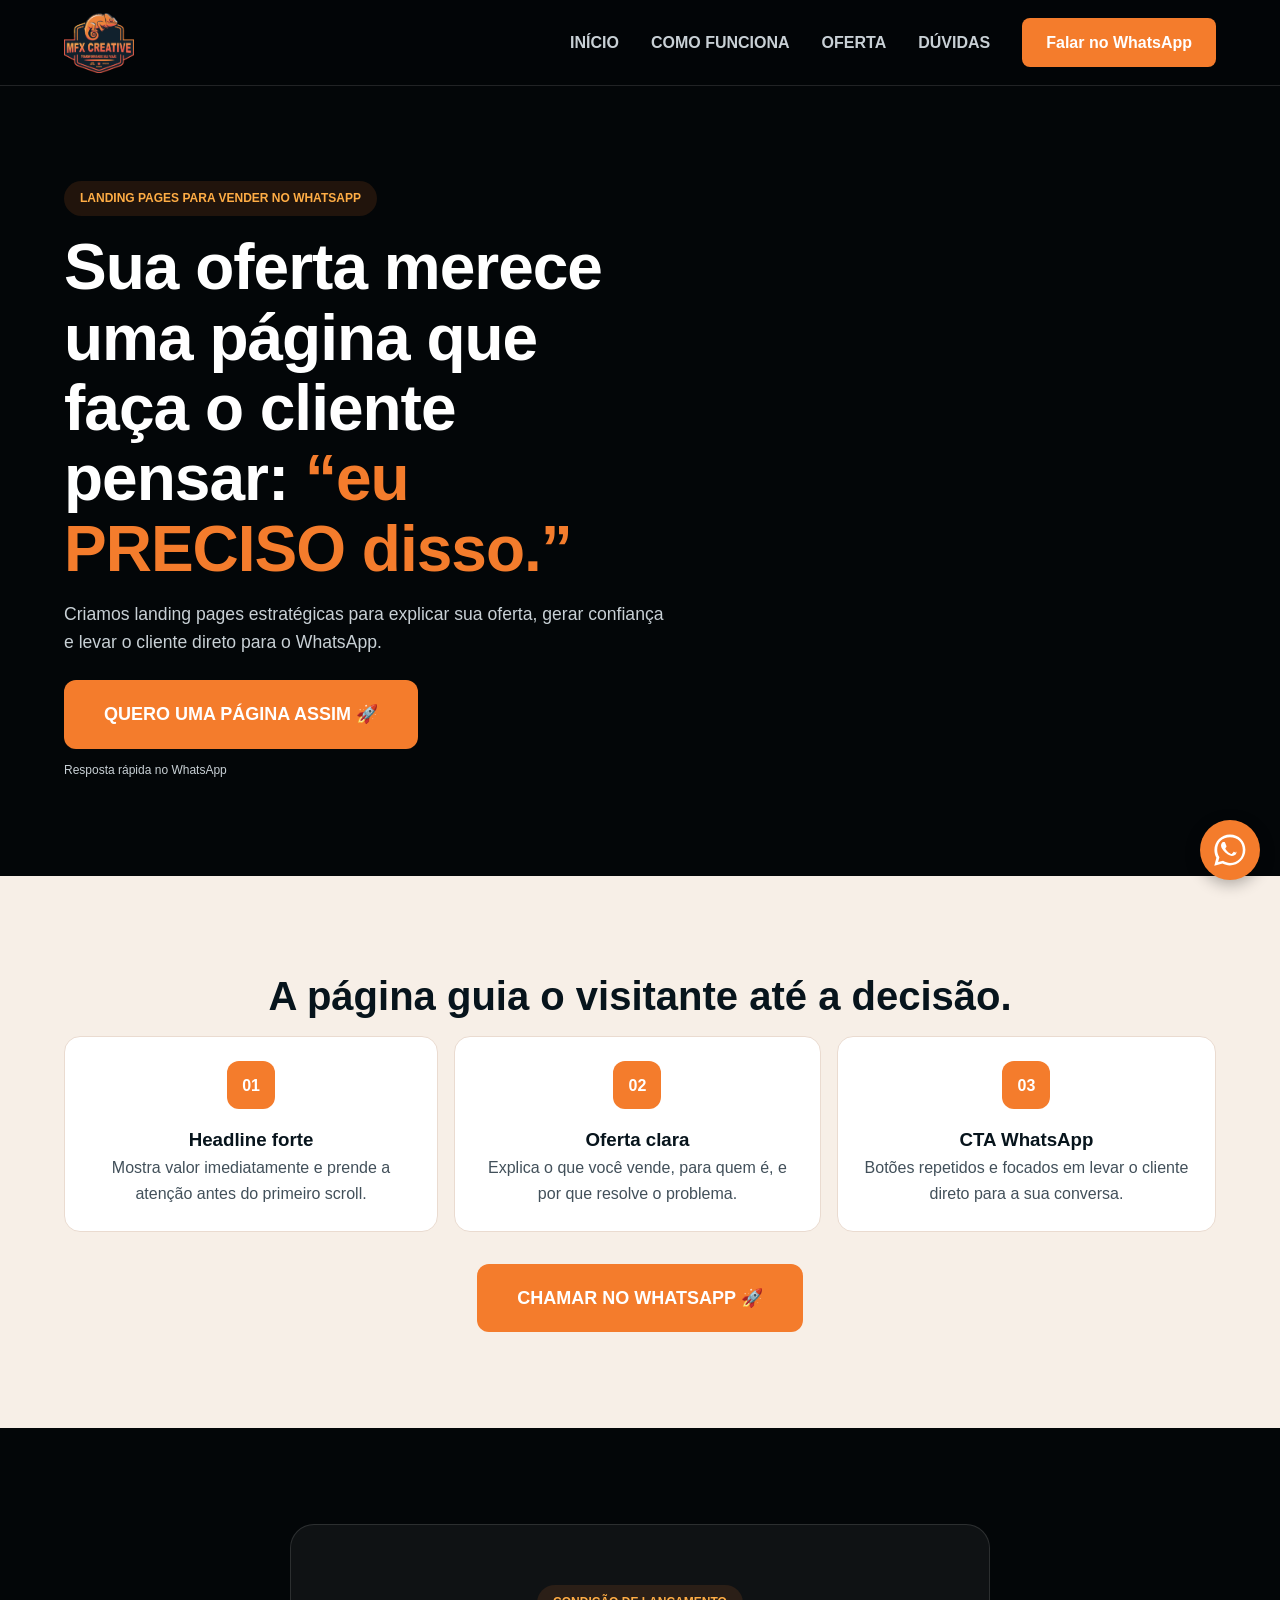
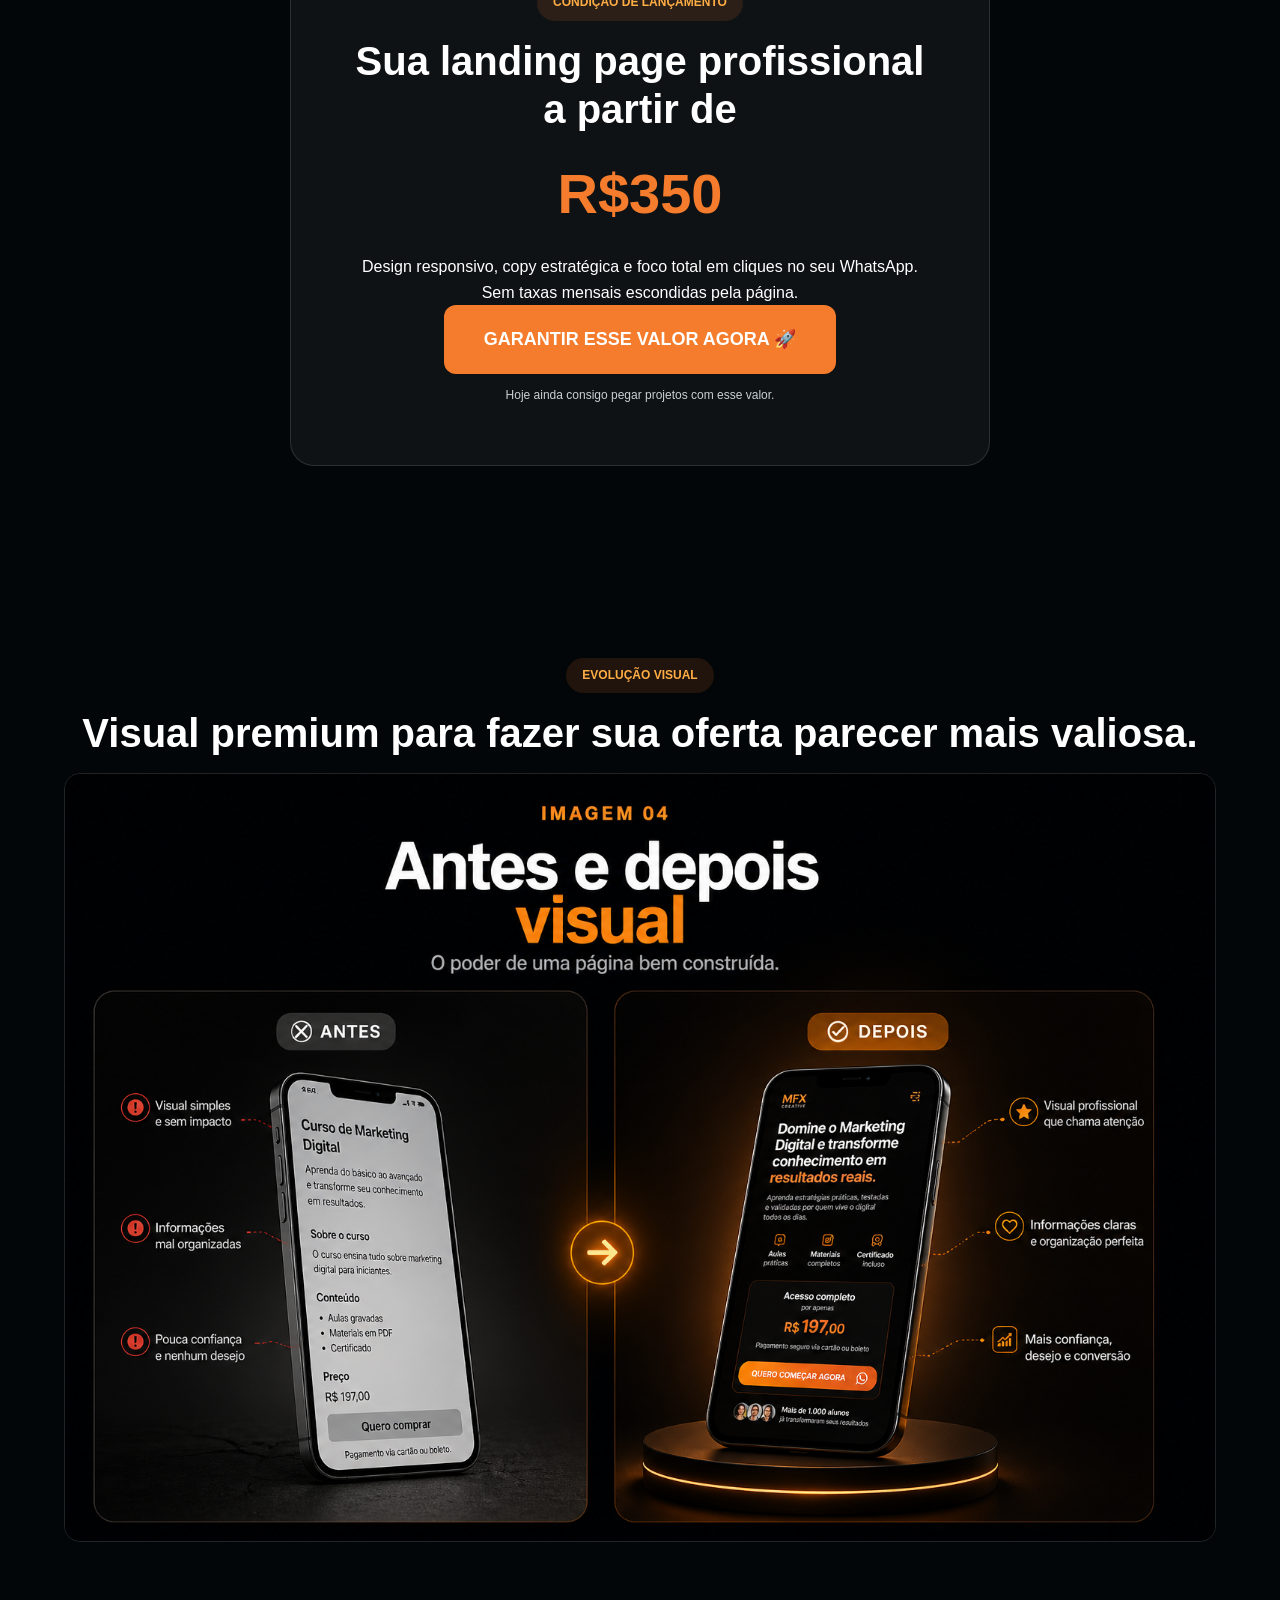
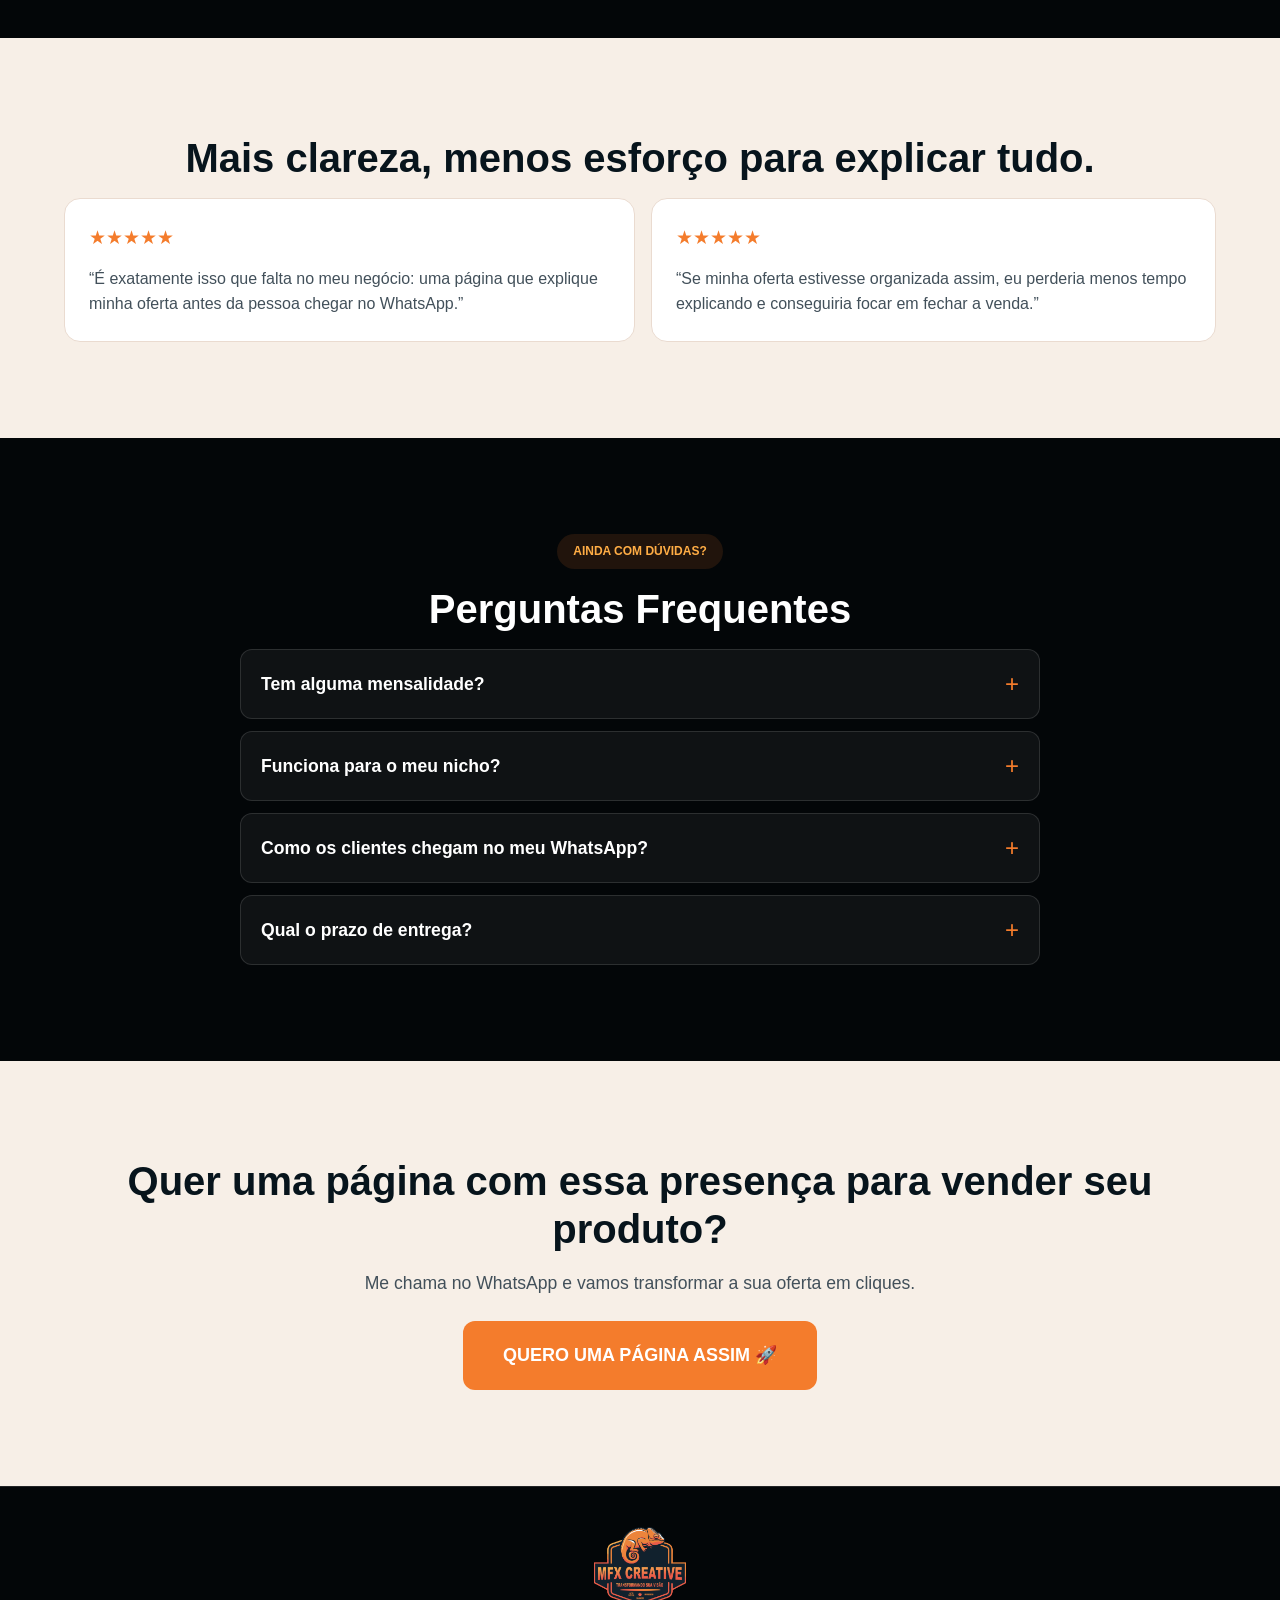
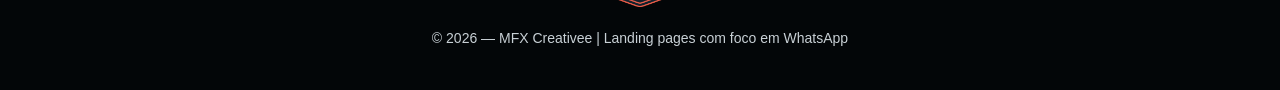
<file: criamossualp/index.html>
<!DOCTYPE html>
<html lang="pt-BR">
<head>
  <meta charset="UTF-8" />
  <meta name="viewport" content="width=device-width, initial-scale=1.0" />

  <title>MFX Creativee | Landing Pages que vendem no WhatsApp</title>
  <meta name="description" content="Landing pages profissionais para produtores digitais, cursos e negócios online venderem com mais clareza pelo WhatsApp." />

  <link rel="stylesheet" href="style.css" />

  <!-- Microsoft Clarity -->
  <script type="text/javascript">
    (function(c,l,a,r,i,t,y){
      c[a]=c[a]||function(){(c[a].q=c[a].q||[]).push(arguments)};
      t=l.createElement(r);t.async=1;t.src="https://www.clarity.ms/tag/"+i;
      y=l.getElementsByTagName(r)[0];y.parentNode.insertBefore(t,y);
    })(window, document, "clarity", "script", "wjjhskn7cr");
  </script>

  <!-- Google tag (gtag.js) -->
  <script async src="https://www.googletagmanager.com/gtag/js?id=G-BWDR8L0VV9"></script>
  <script>
    window.dataLayer = window.dataLayer || [];
    function gtag(){dataLayer.push(arguments);}
    gtag('js', new Date());
    gtag('config', 'G-BWDR8L0VV9');
  </script>
</head>

<body>

  <!-- TOPO COM MENU ONE-PAGE E SANDUÍCHE FUNCIONAL -->
  <header class="topbar">
    <div class="container nav-container">
      <a href="#inicio" class="brand" aria-label="MFX Creativee">
        <img src="Assets/mfx-logo-camaleao.png" alt="MFX Creativee" class="brand-logo">
      </a>

      <!-- Botão Menu Sanduíche (Apenas Mobile) -->
      <button class="menu-toggle" id="menu-toggle" aria-label="Abrir menu">
        <span class="hamburger"></span>
      </button>

      <!-- Links de Navegação -->
      <nav class="nav-links" id="nav-links">
        <a href="#inicio" class="nav-item">Início</a>
        <a href="#beneficios" class="nav-item">Como Funciona</a>
        <a href="#oferta" class="nav-item">Oferta</a>
        <a href="#faq" class="nav-item">Dúvidas</a>
        <a href="https://wa.me/5534984187265?text=Ol%C3%A1!%20Vim%20pela%20p%C3%A1gina%20e%20quero%20saber%20mais!" target="_blank" class="nav-cta-btn">Falar no WhatsApp</a>
      </nav>
    </div>
  </header>

  <!-- Overlay para fechar o menu ao clicar fora -->
  <div class="menu-overlay" id="menu-overlay"></div>

  <!-- 1. HERO (HEADLINE + BOTÃO) -->
  <main id="inicio" class="hero section">
    <div class="container">
      <div class="hero-copy">
        <div class="eyebrow">Landing pages para vender no WhatsApp</div>
        <h1>Sua oferta merece uma página que faça o cliente pensar: <span>“eu PRECISO disso.”</span></h1>
        <p class="subtitle">Criamos landing pages estratégicas para explicar sua oferta, gerar confiança e levar o cliente direto para o WhatsApp.</p>
        
        <a href="https://wa.me/5534984187265?text=Ol%C3%A1!%20Vim%20pela%20p%C3%A1gina%20e%20quero%20saber%20mais!" target="_blank" class="cta wpp-btn">Quero uma página assim 🚀</a>
        <p class="cta-note">Resposta rápida no WhatsApp</p>
      </div>
    </div>
  </main>

  <!-- 2. IMAGEM (MOCKUP) -->
  <section class="mockup-section section">
    <div class="container">
      <div class="hero-image">
        <img src="Assets/hero-lp-mockup.png" alt="Mockup da landing page MFX Creativee">
      </div>
    </div>
  </section>

  <!-- 3. BENEFÍCIOS RÁPIDOS -->
  <section id="beneficios" class="benefits-section section light-section">
    <div class="container">
      <div class="section-heading text-center">
        <h2>A página guia o visitante até a decisão.</h2>
      </div>
      <div class="feature-grid">
        <article class="feature-card">
          <div class="icon">01</div>
          <h3>Headline forte</h3>
          <p>Mostra valor imediatamente e prende a atenção antes do primeiro scroll.</p>
        </article>
        <article class="feature-card">
          <div class="icon">02</div>
          <h3>Oferta clara</h3>
          <p>Explica o que você vende, para quem é, e por que resolve o problema.</p>
        </article>
        <article class="feature-card">
          <div class="icon">03</div>
          <h3>CTA WhatsApp</h3>
          <p>Botões repetidos e focados em levar o cliente direto para a sua conversa.</p>
        </article>
      </div>
      <div class="center-action text-center">
        <a href="https://wa.me/5534984187265?text=Ol%C3%A1!%20Vim%20pela%20p%C3%A1gina%20e%20quero%20saber%20mais!" target="_blank" class="cta wpp-btn">Chamar no WhatsApp 🚀</a>
      </div>
    </div>
  </section>

  <!-- 4. PREÇO + CTA -->
  <section id="oferta" class="offer-section section">
    <div class="container offer-box">
      <div class="offer-copy">
        <div class="eyebrow">Condição de lançamento</div>
        <h2>Sua landing page profissional a partir de</h2>
        <div class="price">R$350</div>
        <p>Design responsivo, copy estratégica e foco total em cliques no seu WhatsApp. Sem taxas mensais escondidas pela página.</p>
        <a href="https://wa.me/5534984187265?text=Ol%C3%A1!%20Vim%20pela%20p%C3%A1gina%20e%20quero%20saber%20mais!" target="_blank" class="cta wpp-btn">Garantir esse valor agora 🚀</a>
        <p class="cta-note">Hoje ainda consigo pegar projetos com esse valor.</p>
      </div>
    </div>
  </section>

  <!-- 5. ANTES / DEPOIS -->
  <section class="gallery-section section">
    <div class="container">
      <div class="section-heading text-center">
        <div class="eyebrow">Evolução visual</div>
        <h2>Visual premium para fazer sua oferta parecer mais valiosa.</h2>
      </div>
      <div class="image-wrapper">
        <img src="Assets/antes-depois-lp.png" alt="Antes e depois visual da landing page">
      </div>
    </div>
  </section>

  <!-- 6. PROVA SOCIAL LEVE -->
  <section id="depoimentos" class="proof-section section light-section">
    <div class="container">
      <div class="section-heading text-center">
        <h2>Mais clareza, menos esforço para explicar tudo.</h2>
      </div>
      <div class="proof-grid">
        <article class="testimonial">
          <div class="stars">★★★★★</div>
          <p>“É exatamente isso que falta no meu negócio: uma página que explique minha oferta antes da pessoa chegar no WhatsApp.”</p>
        </article>
        <article class="testimonial">
          <div class="stars">★★★★★</div>
          <p>“Se minha oferta estivesse organizada assim, eu perderia menos tempo explicando e conseguiria focar em fechar a venda.”</p>
        </article>
      </div>
    </div>
  </section>

  <!-- 7. FAQ (Quebra de Objeções) -->
  <section id="faq" class="faq-section section">
    <div class="container">
      <div class="section-heading text-center">
        <div class="eyebrow">Ainda com dúvidas?</div>
        <h2>Perguntas Frequentes</h2>
      </div>
      
      <div class="faq-container">
        <div class="faq-item">
          <button class="faq-question">
            Tem alguma mensalidade?
            <span class="faq-icon">+</span>
          </button>
          <div class="faq-answer">
            <p>Não cobramos mensalidade pelo desenvolvimento da página. Você paga apenas o valor do projeto. Custos de hospedagem e domínio são anuais e pagos diretamente às plataformas, mas nós te orientamos em tudo.</p>
          </div>
        </div>

        <div class="faq-item">
          <button class="faq-question">
            Funciona para o meu nicho?
            <span class="faq-icon">+</span>
          </button>
          <div class="faq-answer">
            <p>Sim! Nossa estrutura é validada para prestadores de serviços, produtos físicos, corretores, infoprodutos e negócios locais. O design é adaptado para transmitir a essência da sua marca e focar na clareza da sua oferta.</p>
          </div>
        </div>

        <div class="faq-item">
          <button class="faq-question">
            Como os clientes chegam no meu WhatsApp?
            <span class="faq-icon">+</span>
          </button>
          <div class="faq-answer">
            <p>Configuramos links inteligentes nos botões da página. Quando o cliente clica, ele é redirecionado para o seu WhatsApp já com uma mensagem padrão escrita, facilitando o início da conversa.</p>
          </div>
        </div>

        <div class="faq-item">
          <button class="faq-question">
            Qual o prazo de entrega?
            <span class="faq-icon">+</span>
          </button>
          <div class="faq-answer">
            <p>O prazo estimado é de 72h úteis após você nos enviar as informações necessárias. Somos rápidos para que você comece a vender o quanto antes.</p>
          </div>
        </div>
      </div>
    </div>
  </section>

  <!-- 8. CTA FINAL -->
  <section class="final-section section light-section">
    <div class="container text-center">
      <h2>Quer uma página com essa presença para vender seu produto?</h2>
      <p class="subtitle">Me chama no WhatsApp e vamos transformar a sua oferta em cliques.</p>
      <a href="https://wa.me/5534984187265?text=Ol%C3%A1!%20Vim%20pela%20p%C3%A1gina%20e%20quero%20saber%20mais!" target="_blank" class="cta wpp-btn">Quero uma página assim 🚀</a>
    </div>
  </section>

  <footer class="footer">
    <div class="container footer-content text-center">
      <img src="Assets/mfx-logo-camaleao.png" alt="MFX Creativee" class="brand-logo footer-logo">
      <p>© 2026 — MFX Creativee | Landing pages com foco em WhatsApp</p>
    </div>
  </footer>

  <!-- CTA FLUTUANTE OBRIGATÓRIO -->
  <a href="https://wa.me/5534984187265?text=Ol%C3%A1!%20Vim%20pela%20p%C3%A1gina%20e%20quero%20saber%20mais!" target="_blank" class="whatsapp-float" aria-label="Falar no WhatsApp">
    <svg viewBox="0 0 32 32" width="32" height="32" fill="white">
      <path d="M16 .4C7.3.4.4 7.3.4 16c0 2.8.7 5.4 2 7.7L.3 31.7l8.2-2.1c2.2 1.2 4.7 1.8 7.3 1.8 8.7 0 15.6-6.9 15.6-15.6S24.7.4 16 .4zm0 28.5c-2.4 0-4.6-.7-6.5-1.8l-.5-.3-4.9 1.3 1.3-4.8-.3-.5c-1.2-2-1.9-4.3-1.9-6.8C3.2 8.2 8.2 3.2 16 3.2S28.8 8.2 28.8 16 23.8 28.9 16 28.9zm7.2-9.6c-.4-.2-2.5-1.2-2.9-1.3-.4-.2-.7-.2-1 .2-.3.4-1.1 1.3-1.3 1.6-.2.3-.5.3-.9.1-.4-.2-1.8-.7-3.4-2.2-1.3-1.2-2.1-2.6-2.3-3-.2-.4 0-.6.2-.8.2-.2.4-.5.6-.7.2-.2.2-.4.3-.6.1-.2 0-.5-.1-.7-.1-.2-1-2.4-1.4-3.3-.3-.8-.6-.7-.9-.7h-.8c-.3 0-.7.1-1 .5-.3.4-1.3 1.3-1.3 3.1 0 1.8 1.3 3.6 1.5 3.8.2.2 2.6 4 6.4 5.6.9.4 1.6.6 2.1.8.9.3 1.7.2 2.3.1.7-.1 2.5-1 2.8-2 .3-1 .3-1.8.2-2-.1-.2-.3-.3-.7-.5z"/>
    </svg>
  </a>

  <!-- SCRIPT INTEGRADO (À prova de falhas) -->
  <script>
    document.addEventListener('DOMContentLoaded', () => {
      
      // === CONTROLE DO MENU SANDUÍCHE E OVERLAY ===
      const menuToggle = document.getElementById('menu-toggle');
      const navLinks = document.getElementById('nav-links');
      const menuOverlay = document.getElementById('menu-overlay');
      const navItems = document.querySelectorAll('.nav-item');

      function closeMenu() {
        menuToggle.classList.remove('active');
        navLinks.classList.remove('active');
        menuOverlay.classList.remove('active');
      }

      // Abrir/Fechar ao clicar no sanduíche
      menuToggle.addEventListener('click', () => {
        menuToggle.classList.toggle('active');
        navLinks.classList.toggle('active');
        menuOverlay.classList.toggle('active');
      });

      // Fechar ao clicar no fundo escuro
      menuOverlay.addEventListener('click', closeMenu);

      // Fechar ao clicar em um link (Comportamento de One-Page)
      navItems.forEach(item => {
        item.addEventListener('click', closeMenu);
      });

      // === CONTROLE DO FAQ (ACCORDION/SANFONA) ===
      const faqItems = document.querySelectorAll('.faq-item');

      faqItems.forEach(item => {
        const question = item.querySelector('.faq-question');
        
        question.addEventListener('click', () => {
          // Fecha outros itens que estejam abertos
          faqItems.forEach(otherItem => {
            if (otherItem !== item && otherItem.classList.contains('active')) {
              otherItem.classList.remove('active');
            }
          });
          
          // Abre/Fecha o item clicado
          item.classList.toggle('active');
        });
      });

    });
  </script>
</body>
</html>
</file>
<file: criamossualp/style.css>
/* =========================================================
   MFX Creativee — CSS Mobile-First (Definitivo com FAQ)
========================================================= */

:root {
  --bg-black: #030608;
  --bg-dark: #07141c;
  --orange: #f47c2c;
  --orange-light: #ffad45;
  --cream: #f7efe7;
  --white: #ffffff;
  --muted: #c8d0d5;
  --border: rgba(255, 255, 255, 0.12);
}

* {
  margin: 0;
  padding: 0;
  box-sizing: border-box;
}

html {
  scroll-behavior: smooth;
}

body {
  font-family: Arial, Helvetica, sans-serif;
  background: var(--bg-black);
  color: var(--white);
  line-height: 1.6;
  overflow-x: hidden;
  padding-top: 85px; /* Compensa o menu fixo */
}

img { max-width: 100%; height: auto; display: block; }
a { text-decoration: none; color: inherit; }

.container { width: 90%; max-width: 1180px; margin: 0 auto; }
.section { padding: 60px 0; }
.light-section { background: var(--cream); color: var(--bg-dark); }
.text-center { text-align: center; }

/* TIPOGRAFIA */
h1 { font-size: 2.2rem; line-height: 1.1; margin-bottom: 16px; letter-spacing: -1px; }
h1 span, h2 span { color: var(--orange); }
h2 { font-size: 1.8rem; line-height: 1.2; margin-bottom: 16px; }
.subtitle { font-size: 1.1rem; color: var(--muted); margin-bottom: 24px; }
.light-section .subtitle, .light-section p { color: #42505a; }

.eyebrow {
  display: inline-block;
  background: rgba(244, 124, 44, 0.12);
  color: var(--orange-light);
  padding: 8px 16px;
  border-radius: 999px;
  font-size: 12px;
  font-weight: 700;
  text-transform: uppercase;
  margin-bottom: 16px;
}

/* =========================================================
   CABEÇALHO FIXO E MENU SANDUÍCHE
========================================================= */
.topbar {
  position: fixed;
  top: 0; left: 0; width: 100%;
  z-index: 1000;
  background: rgba(3, 6, 8, 0.95);
  backdrop-filter: blur(10px);
  border-bottom: 1px solid var(--border);
}

.nav-container {
  display: flex;
  align-items: center;
  justify-content: space-between;
  height: 85px;
}

.brand-logo { height: 60px; width: auto; }

/* Botão Hamburger */
.menu-toggle {
  display: block;
  width: 30px; height: 24px;
  position: relative;
  z-index: 1002; 
  background: transparent;
  border: none;
  cursor: pointer;
}

.hamburger, .hamburger::before, .hamburger::after {
  background: var(--white);
  height: 2px; width: 100%;
  position: absolute; left: 0;
  transition: all 0.3s ease;
}

.hamburger { top: 50%; transform: translateY(-50%); }
.hamburger::before { content: ''; top: -8px; }
.hamburger::after { content: ''; top: 8px; }

.menu-toggle.active .hamburger { background: transparent; }
.menu-toggle.active .hamburger::before { top: 0; transform: rotate(45deg); }
.menu-toggle.active .hamburger::after { top: 0; transform: rotate(-45deg); }

/* Links do Menu Mobile */
.nav-links {
  position: fixed;
  top: 0; right: -100%;
  width: 80%; max-width: 300px;
  height: 100vh;
  background: #050d12;
  border-left: 1px solid var(--border);
  display: flex; flex-direction: column;
  justify-content: center; align-items: center;
  gap: 30px;
  transition: right 0.4s ease;
  z-index: 1001;
  box-shadow: -5px 0 25px rgba(0,0,0,0.5);
}

.nav-links.active { right: 0; }

.nav-item {
  font-size: 1.2rem;
  font-weight: bold;
  text-transform: uppercase;
  transition: color 0.3s;
}
.nav-item:hover { color: var(--orange); }

.nav-cta-btn {
  background: var(--orange);
  color: #fff;
  padding: 12px 24px;
  border-radius: 8px;
  font-weight: bold;
}

.menu-overlay {
  position: fixed;
  top: 0; left: 0; width: 100%; height: 100%;
  background: rgba(0,0,0,0.7);
  z-index: 999;
  opacity: 0; visibility: hidden;
  transition: 0.3s;
}
.menu-overlay.active { opacity: 1; visibility: visible; }

/* =========================================================
   BOTÕES E SEÇÕES
========================================================= */
.cta {
  display: inline-block;
  width: 100%;
  text-align: center;
  background: var(--orange);
  color: var(--white);
  padding: 18px 24px;
  border-radius: 12px;
  font-size: 18px;
  font-weight: bold;
  text-transform: uppercase;
  transition: all 0.3s ease;
  border: none;
}

.cta:hover {
  background: var(--orange-light);
  box-shadow: 0 0 25px rgba(244, 124, 44, 0.6);
  transform: translateY(-2px);
}

.cta-note { font-size: 12px; color: var(--muted); margin-top: 12px; text-align: center; }

.hero { padding-top: 20px; text-align: center; }
.hero-image { border-radius: 16px; overflow: hidden; box-shadow: 0 15px 30px rgba(0,0,0,0.4); }

.feature-grid { display: flex; flex-direction: column; gap: 16px; margin-bottom: 32px; }
.feature-card { background: var(--white); border: 1px solid #eadbd0; border-radius: 16px; padding: 24px; text-align: center; color: var(--bg-dark);}
.feature-card .icon { width: 48px; height: 48px; background: var(--orange); color: #fff; display: flex; align-items: center; justify-content: center; border-radius: 12px; font-weight: bold; margin: 0 auto 16px; }

.offer-box { background: rgba(255, 255, 255, 0.05); border: 1px solid var(--border); border-radius: 24px; padding: 32px 20px; text-align: center; }
.price { font-size: 3.5rem; color: var(--orange); font-weight: bold; margin: 16px 0; }

.image-wrapper { border-radius: 16px; overflow: hidden; border: 1px solid var(--border); }
.proof-grid { display: flex; flex-direction: column; gap: 16px; }
.testimonial { background: var(--white); border: 1px solid #eadbd0; border-radius: 16px; padding: 24px; color: var(--bg-dark); }
.stars { color: var(--orange); margin-bottom: 12px; font-size: 1.2rem; }

/* =========================================================
   FAQ (SANFONA) - ATUALIZADO
========================================================= */
.faq-container { 
  max-width: 800px; 
  margin: 0 auto; 
  display: flex; 
  flex-direction: column; 
  gap: 12px; 
}

.faq-item { 
  background: rgba(255,255,255,0.05); 
  border: 1px solid var(--border); 
  border-radius: 12px; 
  overflow: hidden; 
}

.faq-question {
  width: 100%; 
  text-align: left; 
  background: transparent; 
  color: var(--white);
  padding: 20px; 
  font-size: 1.1rem; 
  font-weight: bold; 
  border: none;
  display: flex; 
  justify-content: space-between; 
  align-items: center; 
  cursor: pointer;
}

.faq-icon { 
  color: var(--orange); 
  font-size: 1.5rem; 
  font-weight: normal; 
  transition: transform 0.3s; 
}

/* O segredo da animação está aqui */
.faq-answer { 
  max-height: 0; 
  opacity: 0;
  overflow: hidden; 
  transition: all 0.4s ease-in-out; 
  background: transparent; 
}

.faq-answer p { 
  padding: 0 20px 20px 20px; 
  color: var(--muted); 
  font-size: 1rem; 
}

/* Quando o JS adiciona a classe "active", ele expande a altura e a opacidade */
.faq-item.active .faq-icon { 
  transform: rotate(45deg); 
}

.faq-item.active .faq-answer { 
  max-height: 600px; /* Aumentado para garantir espaço para textos grandes */
  opacity: 1;
}

/* =========================================================
   RODAPÉ E FLUTUANTE
========================================================= */
.footer { padding: 40px 0; border-top: 1px solid var(--border); background: var(--bg-black); }
.footer-logo { height: 80px; margin: 0 auto 20px; } 
.footer p { color: var(--muted); font-size: 14px; }

.whatsapp-float {
  position: fixed; right: 20px; bottom: 20px; z-index: 99;
  width: 60px; height: 60px; background: var(--orange); border-radius: 50%;
  display: flex; align-items: center; justify-content: center;
  box-shadow: 0 4px 15px rgba(0,0,0,0.3); transition: all 0.3s ease;
}
.whatsapp-float:hover { transform: scale(1.1); box-shadow: 0 0 25px rgba(244, 124, 44, 0.6); }

/* =========================================================
   DESKTOP (Acima de 980px)
========================================================= */
@media (min-width: 980px) {
  .section { padding: 96px 0; }
  h1 { font-size: 4rem; }
  h2 { font-size: 2.5rem; }

  .menu-toggle { display: none; }
  .nav-links {
    position: static; height: auto; width: auto; max-width: none;
    background: transparent; border-left: none; box-shadow: none;
    flex-direction: row; gap: 32px;
  }
  .nav-item { font-size: 1rem; color: var(--muted); }
  
  .hero { padding-bottom: 96px; }
  .hero .container { display: flex; align-items: center; gap: 60px; }
  .mockup-section { display: none; } 
  .hero-copy { max-width: 600px; text-align: left; margin: 0; }
  .hero-copy .cta-note { text-align: left; }
  .cta { width: auto; padding: 20px 40px; }
  .feature-grid { flex-direction: row; justify-content: center; }
  .proof-grid { flex-direction: row; }
  .offer-box { padding: 60px; max-width: 700px; margin: 0 auto; }
}
</file>
